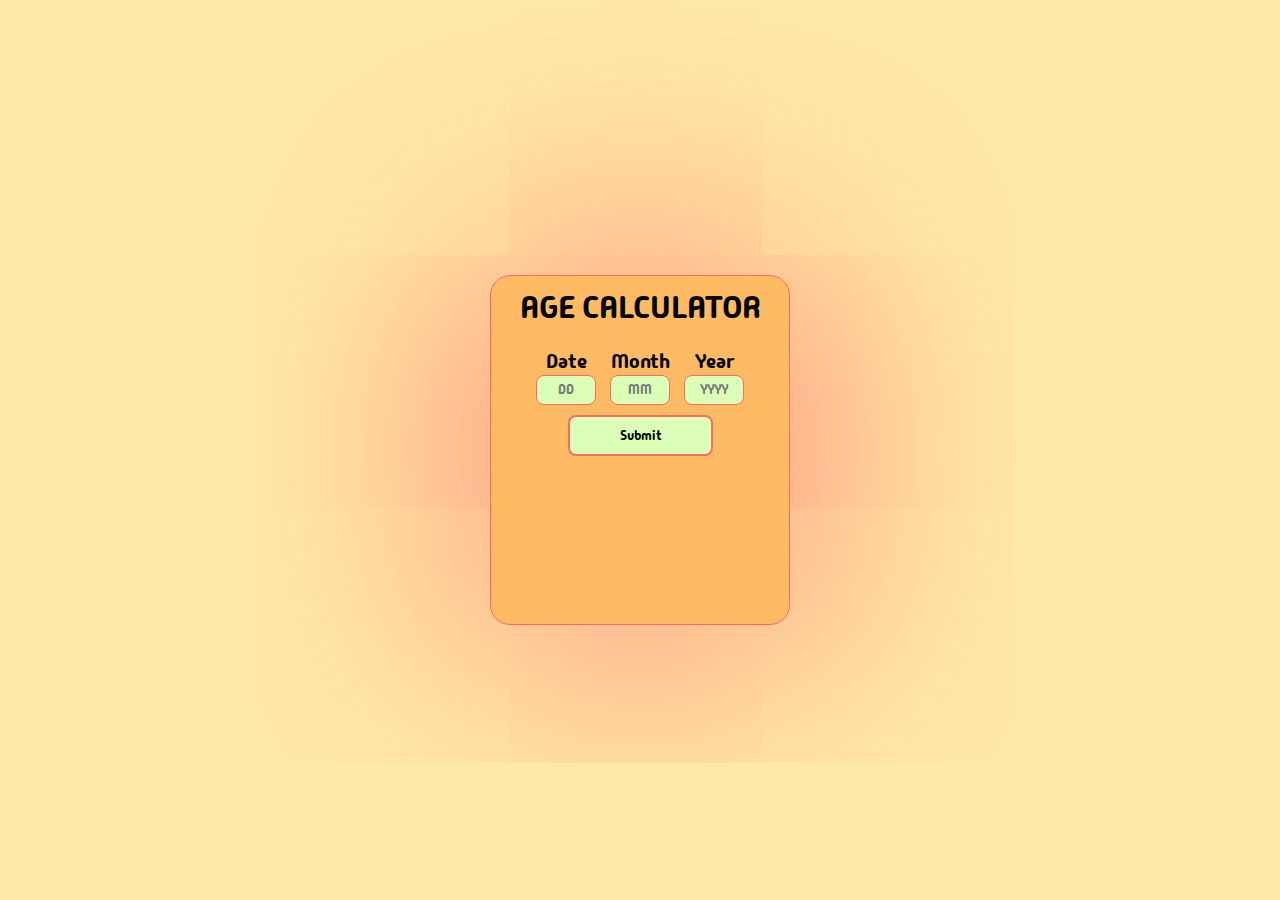
<file: ageCalculator/index.html>
<!DOCTYPE html>
<html lang="en">
<head>
    <meta charset="UTF-8">
    <meta name="viewport" content="width=device-width, initial-scale=1.0">
    <title>Date</title>
    <link rel="stylesheet" href="style.css">
</head>
<body>
    <div class="age-container">
        <div class="age-container-title">
            <h1 class="title">AGE CALCULATOR</h1>
        </div>

        <div class="age-container-data">
            <div>
                <h4>Date</h4>
                <input type="text" placeholder="DD" id="date">
            </div>
            <div>
                <h4>Month</h4>
                <input type="text" placeholder="MM" id="month">
            </div>
            <div>
                <h4>Year</h4>
                <input type="text" placeholder="YYYY" id="year">
            </div>
        </div>
        <div class="age-container-button">
            <button class="age-btn">Submit</button>
        </div>

    </div>
    <script src="script.js"></script>
</body>
</html
</file>
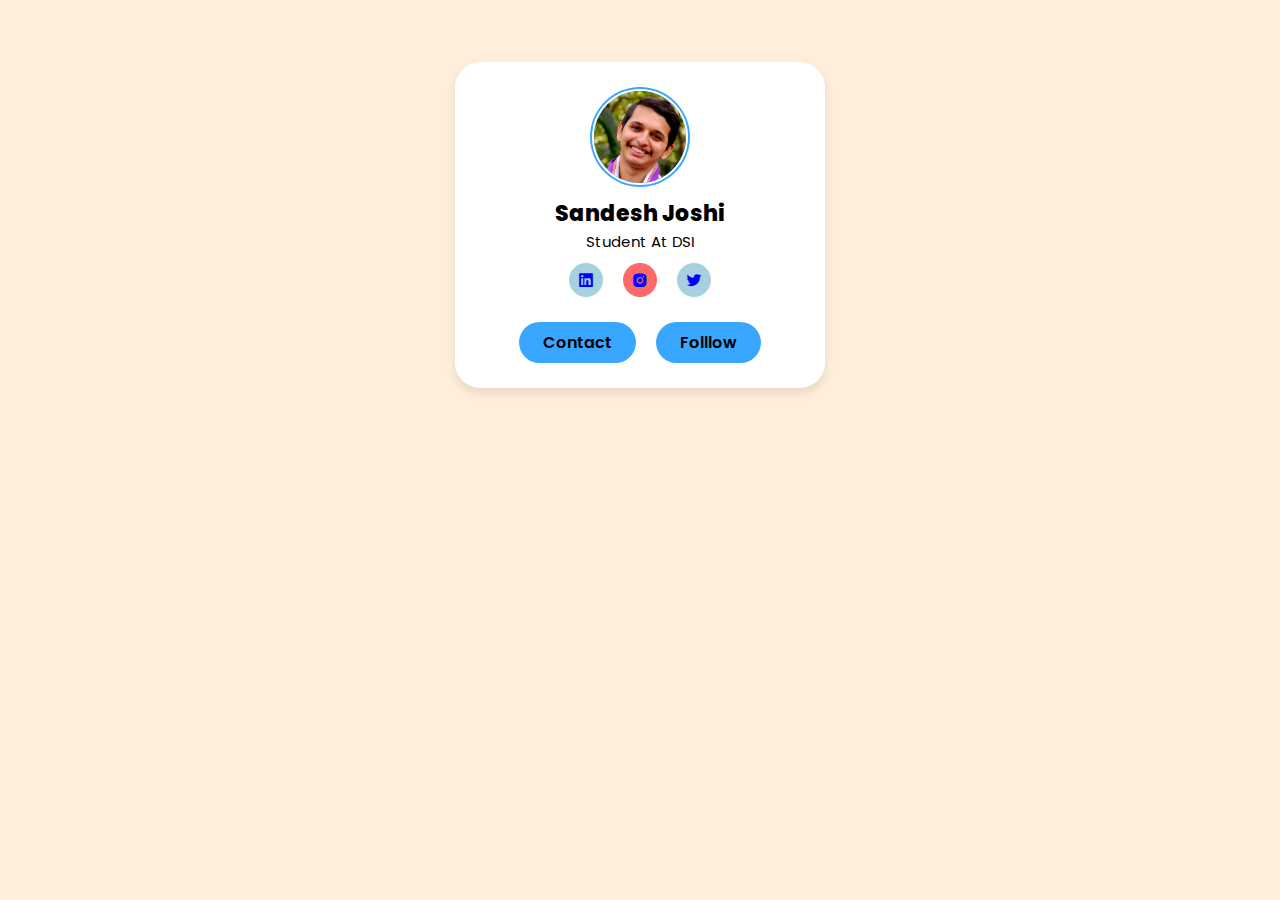
<file: Profile_Card/index.html>
<!DOCTYPE html>
<html lang="en">
<head>
    <meta charset="UTF-8">
    <meta name="viewport" content="width=device-width, initial-scale=1.0">
    <title>Profile_card</title>
    <link rel="stylesheet" href="style.css">
    <link href='https://unpkg.com/boxicons@2.1.4/css/boxicons.min.css' rel='stylesheet'>
</head>
<body>
    <div class="profile-card">

        <!-- Profile Image-->
        <div class="image">
            <img src="Profile.jpg" alt="profile_picture" class="profile-img">
        </div>
        
        <!-- Name Part-->
        <div class="text-data">
            <span class="name">Sandesh Joshi</span>
            <span class="job">Student At DSI</span>
        </div>
        
        <!-- Social Media Part -->
        
        <div class="media-buttons">
            <a href="#" style="background: #A6D0DD;" class="link">
            <i class='bx bxl-linkedin-square'></i>
            </a>
            <a href="#" style="background: #FF6969;" class="link">
                <i class='bx bxl-instagram-alt'></i>
            </a>
            <a href="#" style="background: #A6D0DD;" class="link">
                <i class='bx bxl-twitter'></i>
            </a>
        </div>
        <div class="buttons">
            <span class="button">Contact</span>
            <span class="button">Folllow</span>
        </div>
    </div>
</body>
</html>
</file>
<file: ageCalculator/style.css>
@import url('https://fonts.googleapis.com/css2?family=Bebas+Neue&family=Madimi+One&family=Poppins:wght@300;500;700&display=swap');

*{
   margin: 0;
   padding: 0;
   box-sizing: border-box;
   font-family: "Madimi One", sans-serif;
   font-weight: 500;
   

}

body{
    height: 100vh;
    width: 100%;
    background-color:rgb(255, 234, 167);
    display: grid;
    place-items: center;
    

}

.age-container{
    height: 350px;
    width: 300px;
    background: rgb(255, 187, 100);
    border-radius: 20px;
    -webkit-box-shadow: 0px 0px 300px 15px rgba(255,104,104,1);
    -moz-box-shadow: 0px 0px 300px 15px rgba(255,104,104,1);
    box-shadow: 0px 0px 300px 15px rgba(255,104,104,1);
    border:  1px solid rgb(255, 104, 104);
}

.age-container-title{
    text-align: center; 
    margin: 10px ;
}

.age-container-data{
    display: flex;
    justify-content: space-between;
    align-items: center;
    margin-top: 20px;
    padding: 0 45px;
    text-align: center;
    font-size: 20px
    
}

input{
    padding: 1px 4px;
    width: 60px;
    height: 30px;
    border-radius:8px ;
    border:  1px solid rgb(255, 104, 104);
    text-align: center;
    background-color: rgb(220, 255, 183);

}

.age-container-button  {
    display:flex ;
    justify-content: center;
    align-items: center;
    padding: 10px 50px;
}

.age-container-button button {
    display:flex ;
    justify-content: center;
    padding: 10px 50px ;
    border-radius: 8px;
    background-color: rgb(220, 255, 183);
    transition: 1s;
    border:  2px solid rgb(255, 104, 104);
}
</file>
<file: Profile_Card/style.css>
@import url('https://fonts.googleapis.com/css2?family=Poppins:wght@300&display=swap');

*{
    font-family: 'Poppins', sans-serif;
    padding: 0;
    margin: 0;
    box-sizing: border-box;
}

.image{
    position: relative;
    height: 100px;
    width: 100px;
    border-radius:50%;
    background-color:rgb(57, 167, 255);
    padding: 2px;
    margin-bottom: 10px;
}

.image .profile-img{
    height: 100%;
    width: 100%;
    object-fit: cover;
    border-radius:50%;
    border: 2px solid white;
}

body{
    height:50vh;
    display: flex;
    justify-content: center;
    align-items: center;
    background-color: rgb(255, 238, 217);
}

.profile-card{
    display: flex;
    flex-direction: column;
    align-items: center;
    justify-content: center;
    max-width: 370px;
    width: 100%;
    background-color: white;
    box-shadow: 0 5px 10px rgba(0, 0, 0, 0.1);
    border-radius: 25px;
    padding: 25px;
}

.profile-card .text-data{
    display: flex;
    flex-direction: column;
    align-items: center;
}

.text-data .name{
    font-size: 22px;
    font-weight: 800;
}

.text-data .job{
    font-size: 15px;
    font-weight: 400;
}
.profile-card .media-buttons{
    display: flex;
    align-content: center;
    margin-top: 10px;
}

.media-buttons .link{
    display: flex;
    align-items: center;
    justify-content: center;
    height: 34px;
    width: 34px;
    color: blue;
    font-size: 18px;
    border-radius: 50%;
    margin: 0 10px;
    background-color:rgb(255, 238, 217);
    text-decoration: none;

}

.profile-card .buttons{
    display: flex;
    align-items: center;
    margin-top: 25px;
}

.buttons .button {
    border: none;
    padding:8px 24px;
    background-color: rgb(57, 167, 255);
    margin: 0 10px;
    border-radius: 24px;
    font-weight: 600;
    cursor: pointer;
    transition: all 0.3s ease;
}

.buttons .button:hover{
    background-color:blue;
}
</file>
